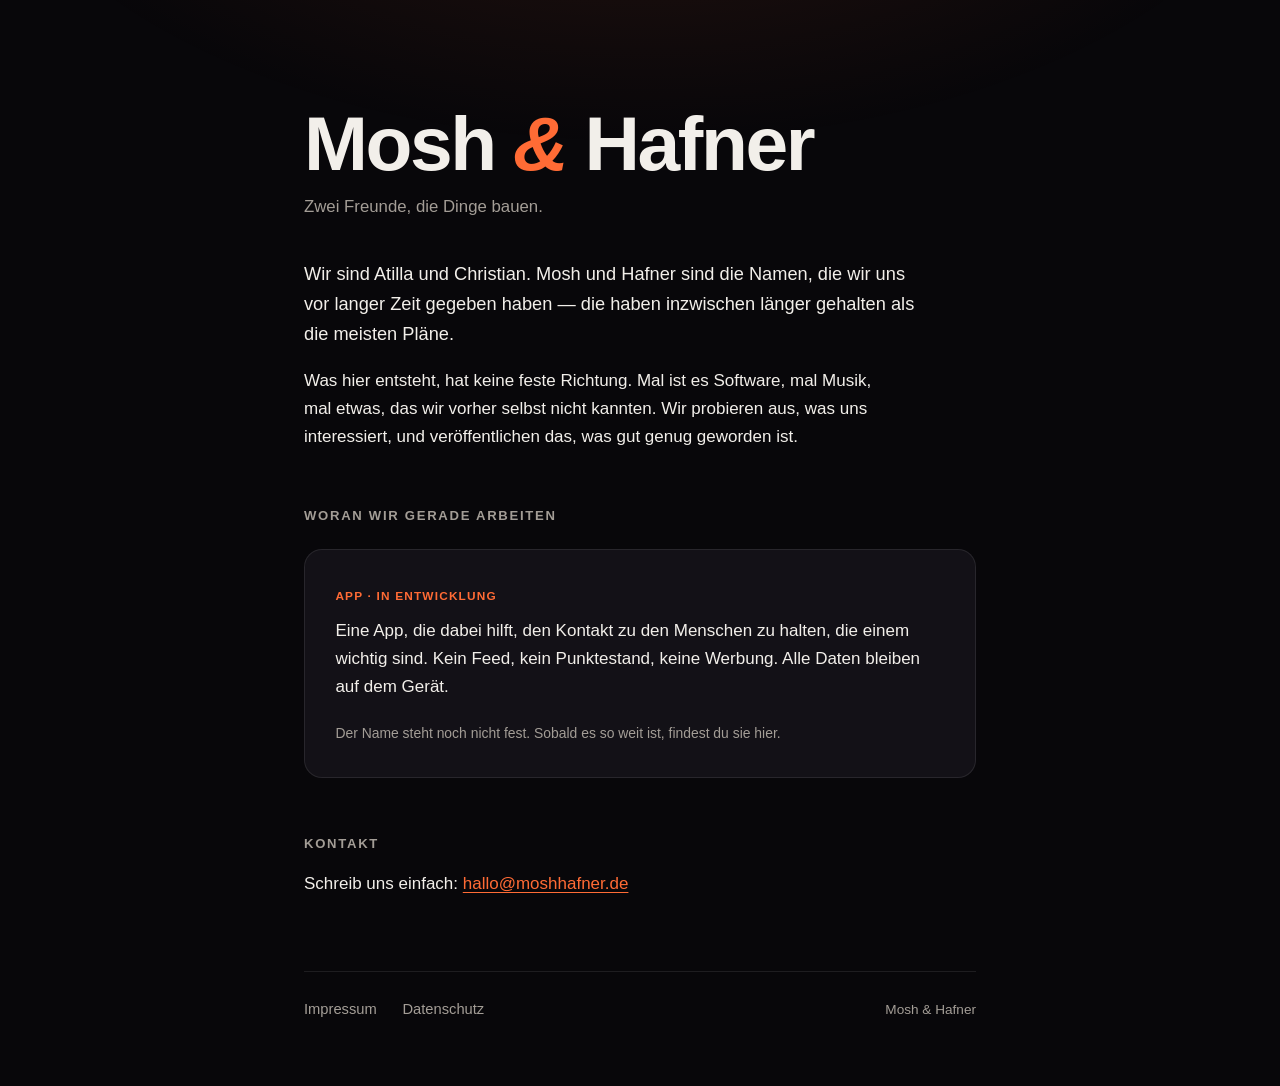
<file: index.html>
<!doctype html>
<html lang="de">
  <head>
    <meta charset="utf-8" />
    <meta name="viewport" content="width=device-width, initial-scale=1" />
    <title>Mosh &amp; Hafner</title>
    <meta
      name="description"
      content="Zwei Freunde, die Dinge bauen. Software, Musik und was sonst noch dazukommt."
    />
    <meta name="color-scheme" content="dark" />
    <link rel="stylesheet" href="style.css" />
  </head>
  <body>
    <main class="wrap">
      <h1 class="brand" aria-label="Mosh &amp; Hafner"
        ><span class="ch" style="--d: 100ms; --dur: 0.95s" aria-hidden="true">M</span
        ><span class="ch" style="--d: 480ms; --dur: 0.95s" aria-hidden="true">o</span
        ><span class="ch" style="--d: 860ms; --dur: 0.95s" aria-hidden="true">s</span
        ><span class="ch" style="--d: 1240ms; --dur: 0.95s" aria-hidden="true">h</span
        ><span class="sp" aria-hidden="true"></span
        ><span class="ch amp" style="--d: 4200ms" aria-hidden="true">&amp;</span
        ><span class="sp" aria-hidden="true"></span
        ><span class="ch" style="--d: 4255ms" aria-hidden="true">H</span
        ><span class="ch" style="--d: 4310ms" aria-hidden="true">a</span
        ><span class="ch" style="--d: 4365ms" aria-hidden="true">f</span
        ><span class="ch" style="--d: 4420ms" aria-hidden="true">n</span
        ><span class="ch" style="--d: 4475ms" aria-hidden="true">e</span
        ><span class="ch" style="--d: 4530ms" aria-hidden="true">r</span
      ></h1>
      <p class="tagline">Zwei Freunde, die Dinge bauen.</p>

      <p class="lead">
        Wir sind Atilla und Christian. Mosh und Hafner sind die Namen, die wir uns
        vor langer Zeit gegeben haben — die haben inzwischen länger gehalten als die
        meisten Pläne.
      </p>

      <!-- Platz 1: Bild. Frei bis zum Austausch.
           Markup dafuer steht im Verlauf (Commit "Der Play-Knopf brennt"),
           die Stile .portrait / .portrait img / figcaption liegen weiterhin
           in style.css und sind ein Drop-in. -->

      <p>
        Was hier entsteht, hat keine feste Richtung. Mal ist es Software, mal Musik,
        mal etwas, das wir vorher selbst nicht kannten. Wir probieren aus, was uns
        interessiert, und veröffentlichen das, was gut genug geworden ist.
      </p>

      <!-- Platz 2: Track. Frei bis zum Austausch.
           Stile .track / .track-play / burn / heat / .is-playing stehen
           weiterhin in style.css, das zugehoerige Skript im Verlauf. -->

      <h2>Woran wir gerade arbeiten</h2>

      <div class="card">
        <span class="card-label">App · in Entwicklung</span>
        <p>
          Eine App, die dabei hilft, den Kontakt zu den Menschen zu halten, die einem
          wichtig sind. Kein Feed, kein Punktestand, keine Werbung. Alle Daten bleiben
          auf dem Gerät.
        </p>
        <p class="muted">
          <small
            >Der Name steht noch nicht fest. Sobald es so weit ist, findest du sie
            hier.</small
          >
        </p>
      </div>

      <h2>Kontakt</h2>

      <p>
        Schreib uns einfach:
        <a href="mailto:hallo@moshhafner.de">hallo@moshhafner.de</a>
      </p>

      <footer>
        <a href="impressum.html">Impressum</a>
        <a href="datenschutz.html">Datenschutz</a>
        <span class="spacer">Mosh &amp; Hafner</span>
      </footer>
    </main>
  </body>
</html>
</file>
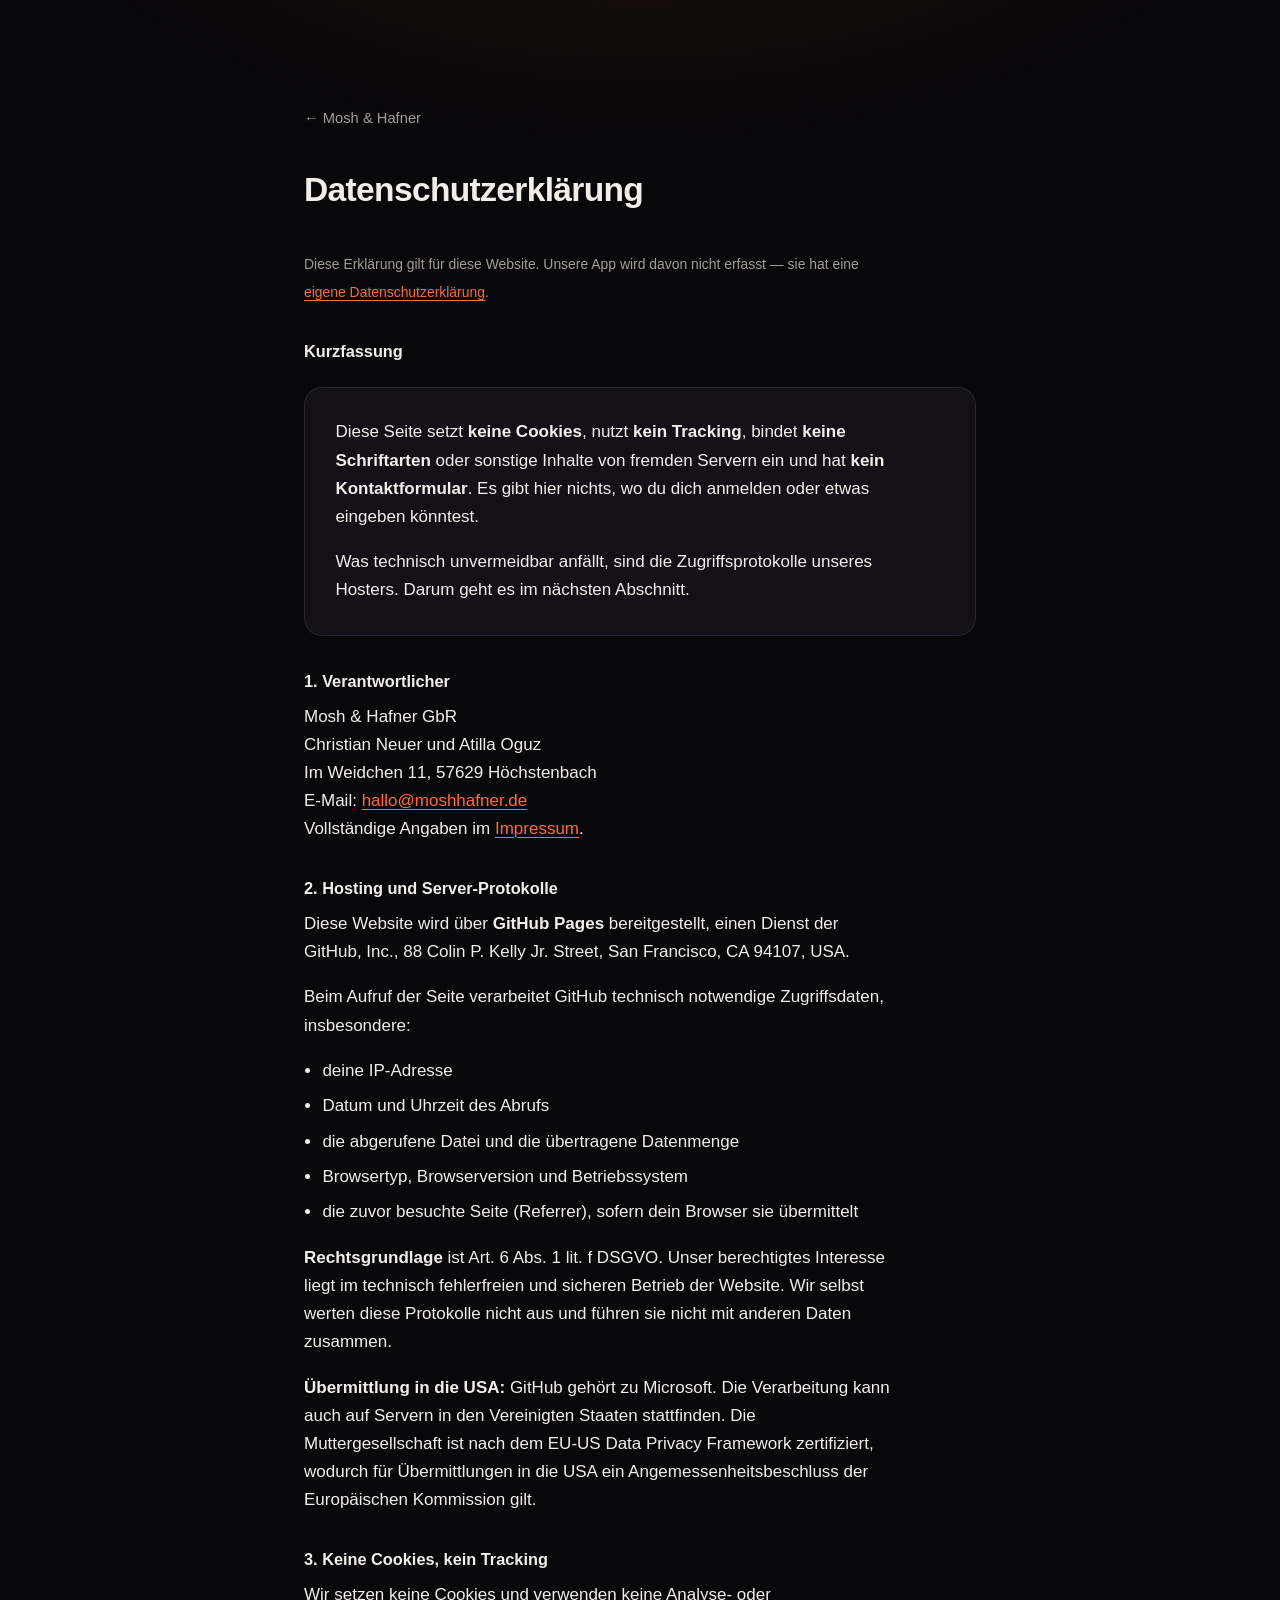
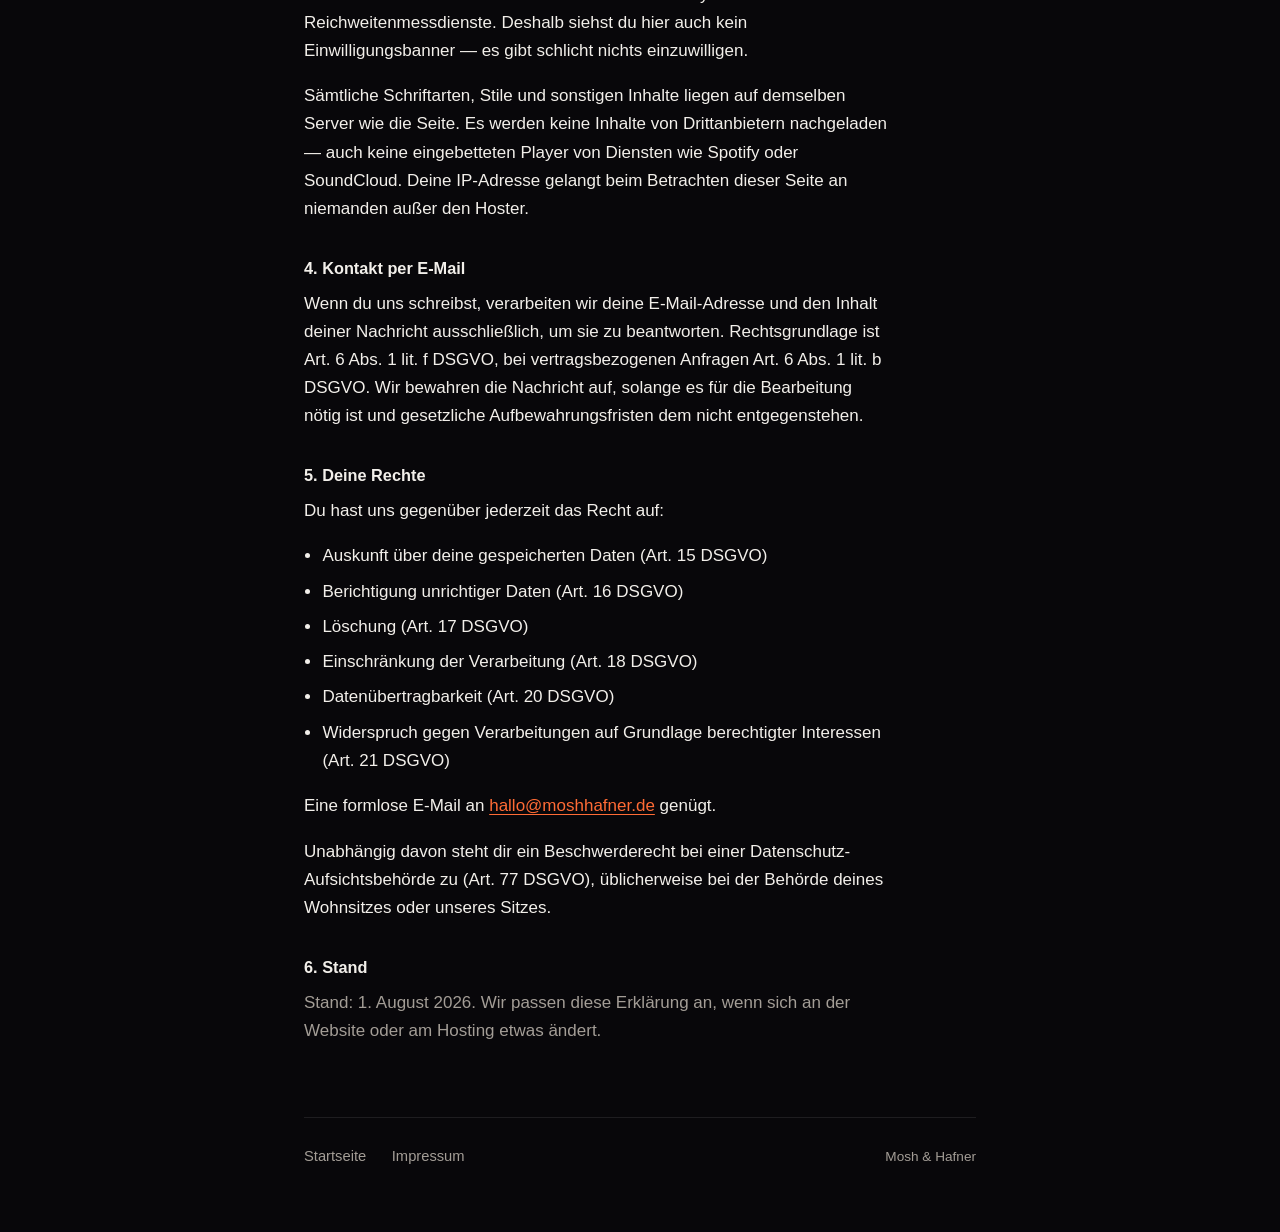
<file: datenschutz.html>
<!doctype html>
<!--
  ENTWURF — vor der Veroeffentlichung pruefen lassen.
  Diese Erklaerung betrifft ausschliesslich DIESE WEBSITE, nicht die App.
  Die App hat eine eigene, separat gepflegte Datenschutzerklaerung.
  Anzupassen, sobald sich am Hosting etwas aendert (z. B. Wechsel weg von GitHub Pages).
-->
<html lang="de">
  <head>
    <meta charset="utf-8" />
    <meta name="viewport" content="width=device-width, initial-scale=1" />
    <title>Datenschutz — Mosh &amp; Hafner</title>
    <meta name="robots" content="noindex" />
    <meta name="color-scheme" content="dark" />
    <link rel="stylesheet" href="style.css" />
  </head>
  <body>
    <main class="wrap">
      <a class="back" href="index.html">← Mosh &amp; Hafner</a>

      <h1 class="page-title">Datenschutzerklärung</h1>

      <p class="muted">
        <small
          >Diese Erklärung gilt für diese Website. Unsere App wird davon nicht erfasst
          — sie hat eine
          <a
            href="https://christianneuer14-sketch.github.io/personendb-privacy/"
            rel="noopener"
            >eigene Datenschutzerklärung</a
          >.</small
        >
      </p>

      <h3>Kurzfassung</h3>
      <div class="card">
        <p>
          Diese Seite setzt <strong>keine Cookies</strong>, nutzt
          <strong>kein Tracking</strong>, bindet <strong>keine Schriftarten</strong>
          oder sonstige Inhalte von fremden Servern ein und hat
          <strong>kein Kontaktformular</strong>. Es gibt hier nichts, wo du dich
          anmelden oder etwas eingeben könntest.
        </p>
        <p>
          Was technisch unvermeidbar anfällt, sind die Zugriffsprotokolle unseres
          Hosters. Darum geht es im nächsten Abschnitt.
        </p>
      </div>

      <h3>1. Verantwortlicher</h3>
      <p>
        Mosh &amp; Hafner GbR<br />
        Christian Neuer und Atilla Oguz<br />
        Im Weidchen 11, 57629 Höchstenbach<br />
        E-Mail: <a href="mailto:hallo@moshhafner.de">hallo@moshhafner.de</a><br />
        Vollständige Angaben im <a href="impressum.html">Impressum</a>.
      </p>

      <h3>2. Hosting und Server-Protokolle</h3>
      <p>
        Diese Website wird über <strong>GitHub Pages</strong> bereitgestellt, einen
        Dienst der GitHub, Inc., 88 Colin P. Kelly Jr. Street, San Francisco, CA 94107,
        USA.
      </p>
      <p>
        Beim Aufruf der Seite verarbeitet GitHub technisch notwendige Zugriffsdaten,
        insbesondere:
      </p>
      <ul>
        <li>deine IP-Adresse</li>
        <li>Datum und Uhrzeit des Abrufs</li>
        <li>die abgerufene Datei und die übertragene Datenmenge</li>
        <li>Browsertyp, Browserversion und Betriebssystem</li>
        <li>die zuvor besuchte Seite (Referrer), sofern dein Browser sie übermittelt</li>
      </ul>
      <p>
        <strong>Rechtsgrundlage</strong> ist Art. 6 Abs. 1 lit. f DSGVO. Unser
        berechtigtes Interesse liegt im technisch fehlerfreien und sicheren Betrieb der
        Website. Wir selbst werten diese Protokolle nicht aus und führen sie nicht mit
        anderen Daten zusammen.
      </p>
      <p>
        <strong>Übermittlung in die USA:</strong> GitHub gehört zu Microsoft. Die
        Verarbeitung kann auch auf Servern in den Vereinigten Staaten stattfinden. Die
        Muttergesellschaft ist nach dem EU-US Data Privacy Framework zertifiziert,
        wodurch für Übermittlungen in die USA ein Angemessenheitsbeschluss der
        Europäischen Kommission gilt.
      </p>

      <h3>3. Keine Cookies, kein Tracking</h3>
      <p>
        Wir setzen keine Cookies und verwenden keine Analyse- oder
        Reichweitenmessdienste. Deshalb siehst du hier auch kein Einwilligungsbanner —
        es gibt schlicht nichts einzuwilligen.
      </p>
      <p>
        Sämtliche Schriftarten, Stile und sonstigen Inhalte liegen auf demselben Server
        wie die Seite. Es werden keine Inhalte von Drittanbietern nachgeladen — auch
        keine eingebetteten Player von Diensten wie Spotify oder SoundCloud. Deine
        IP-Adresse gelangt beim Betrachten dieser Seite an niemanden außer den Hoster.
      </p>

      <h3>4. Kontakt per E-Mail</h3>
      <p>
        Wenn du uns schreibst, verarbeiten wir deine E-Mail-Adresse und den Inhalt
        deiner Nachricht ausschließlich, um sie zu beantworten. Rechtsgrundlage ist
        Art. 6 Abs. 1 lit. f DSGVO, bei vertragsbezogenen Anfragen Art. 6 Abs. 1 lit. b
        DSGVO. Wir bewahren die Nachricht auf, solange es für die Bearbeitung nötig ist
        und gesetzliche Aufbewahrungsfristen dem nicht entgegenstehen.
      </p>

      <h3>5. Deine Rechte</h3>
      <p>Du hast uns gegenüber jederzeit das Recht auf:</p>
      <ul>
        <li>Auskunft über deine gespeicherten Daten (Art. 15 DSGVO)</li>
        <li>Berichtigung unrichtiger Daten (Art. 16 DSGVO)</li>
        <li>Löschung (Art. 17 DSGVO)</li>
        <li>Einschränkung der Verarbeitung (Art. 18 DSGVO)</li>
        <li>Datenübertragbarkeit (Art. 20 DSGVO)</li>
        <li>
          Widerspruch gegen Verarbeitungen auf Grundlage berechtigter Interessen
          (Art. 21 DSGVO)
        </li>
      </ul>
      <p>
        Eine formlose E-Mail an
        <a href="mailto:hallo@moshhafner.de">hallo@moshhafner.de</a> genügt.
      </p>
      <p>
        Unabhängig davon steht dir ein Beschwerderecht bei einer
        Datenschutz-Aufsichtsbehörde zu (Art. 77 DSGVO), üblicherweise bei der Behörde
        deines Wohnsitzes oder unseres Sitzes.
      </p>

      <h3>6. Stand</h3>
      <p class="muted">
        Stand: 1. August 2026. Wir passen diese Erklärung an, wenn sich an der Website
        oder am Hosting etwas ändert.
      </p>

      <footer>
        <a href="index.html">Startseite</a>
        <a href="impressum.html">Impressum</a>
        <span class="spacer">Mosh &amp; Hafner</span>
      </footer>
    </main>
  </body>
</html>
</file>
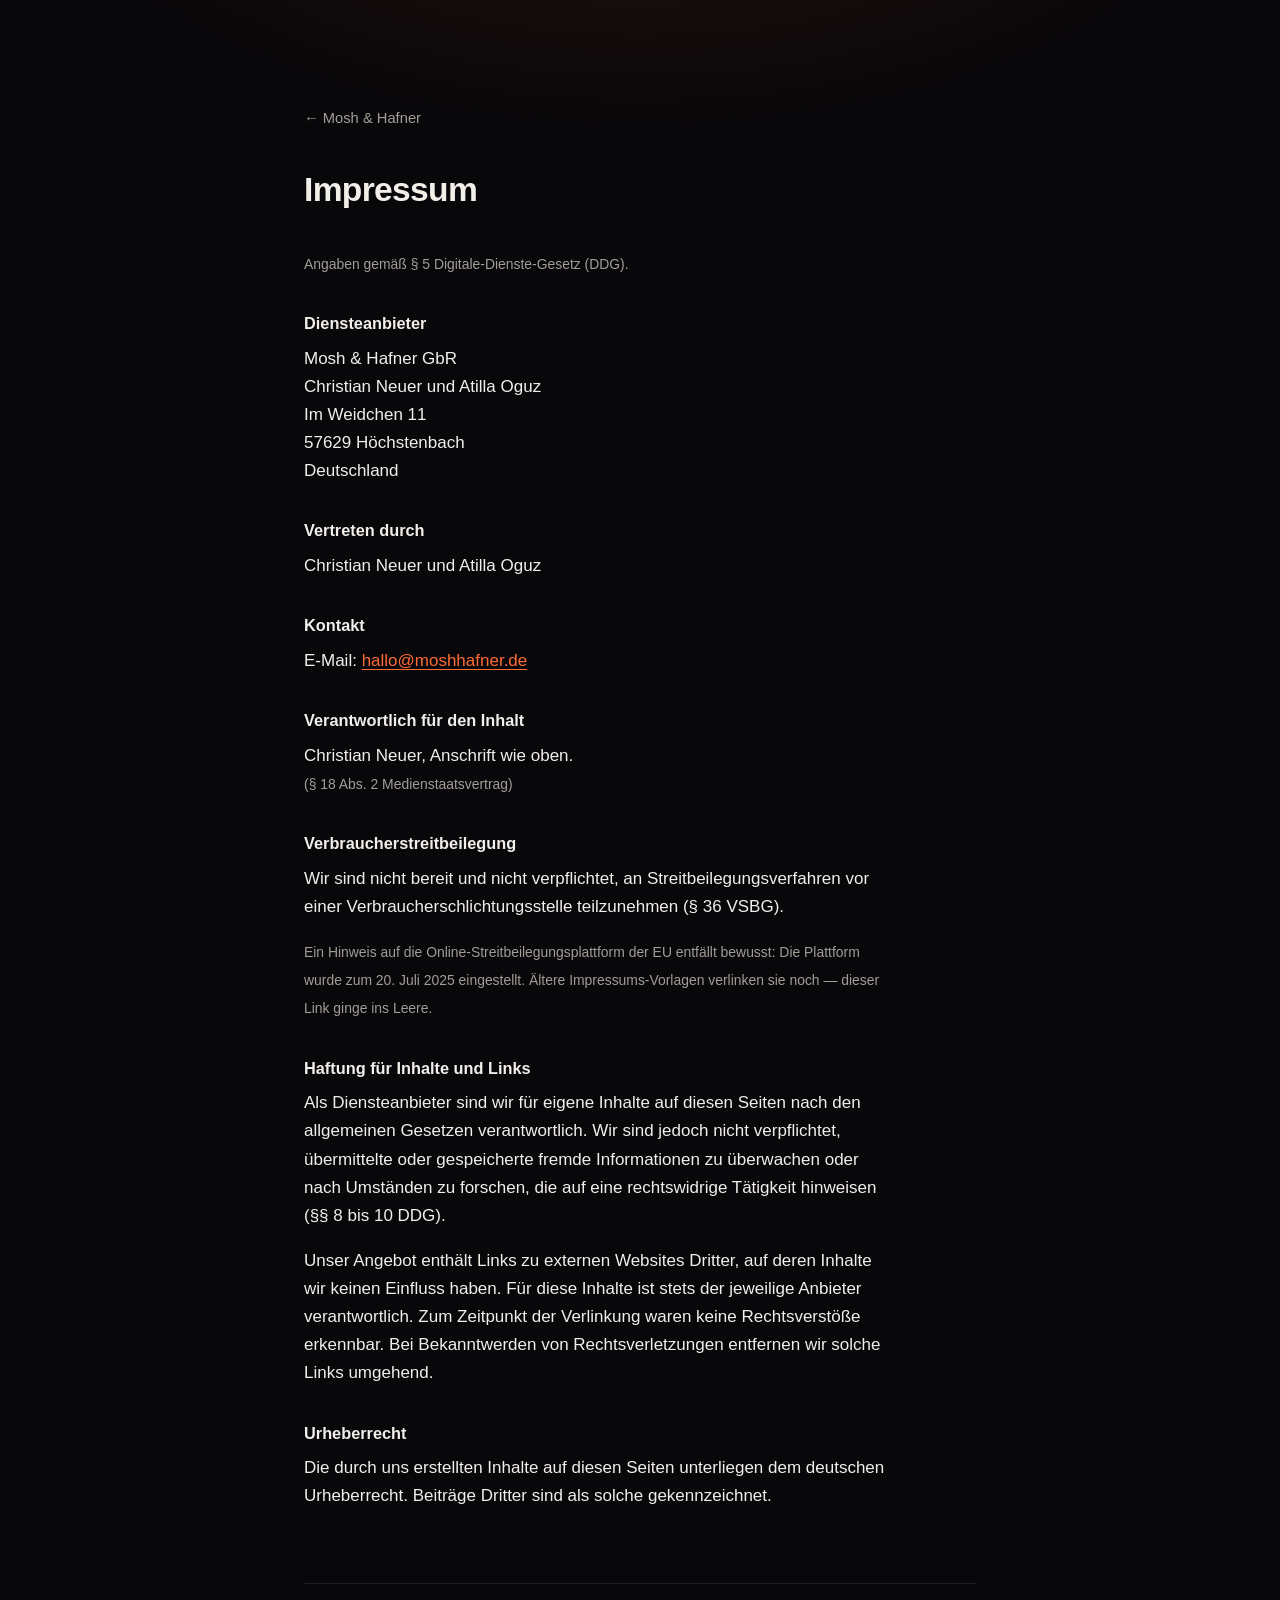
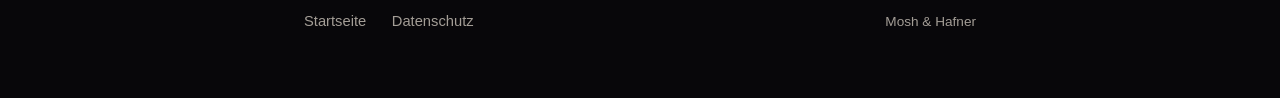
<file: impressum.html>
<!doctype html>
<html lang="de">
  <head>
    <meta charset="utf-8" />
    <meta name="viewport" content="width=device-width, initial-scale=1" />
    <title>Impressum — Mosh &amp; Hafner</title>
    <meta name="robots" content="noindex" />
    <meta name="color-scheme" content="dark" />
    <link rel="stylesheet" href="style.css" />
  </head>
  <body>
    <main class="wrap">
      <a class="back" href="index.html">← Mosh &amp; Hafner</a>

      <h1 class="page-title">Impressum</h1>

      <p class="muted">
        <small>Angaben gemäß § 5 Digitale-Dienste-Gesetz (DDG).</small>
      </p>

      <h3>Diensteanbieter</h3>
      <p>
        Mosh &amp; Hafner GbR<br />
        Christian Neuer und Atilla Oguz<br />
        Im Weidchen 11<br />
        57629 Höchstenbach<br />
        Deutschland
      </p>

      <h3>Vertreten durch</h3>
      <p>Christian Neuer und Atilla Oguz</p>

      <h3>Kontakt</h3>
      <p>
        E-Mail: <a href="mailto:hallo@moshhafner.de">hallo@moshhafner.de</a>
      </p>

      <h3>Verantwortlich für den Inhalt</h3>
      <p>
        Christian Neuer, Anschrift wie oben.<br />
        <small class="muted">(§ 18 Abs. 2 Medienstaatsvertrag)</small>
      </p>

      <h3>Verbraucherstreitbeilegung</h3>
      <p>
        Wir sind nicht bereit und nicht verpflichtet, an Streitbeilegungsverfahren vor
        einer Verbraucherschlichtungsstelle teilzunehmen (§ 36 VSBG).
      </p>
      <p class="muted">
        <small
          >Ein Hinweis auf die Online-Streitbeilegungsplattform der EU entfällt
          bewusst: Die Plattform wurde zum 20. Juli 2025 eingestellt. Ältere
          Impressums-Vorlagen verlinken sie noch — dieser Link ginge ins Leere.</small
        >
      </p>

      <h3>Haftung für Inhalte und Links</h3>
      <p>
        Als Diensteanbieter sind wir für eigene Inhalte auf diesen Seiten nach den
        allgemeinen Gesetzen verantwortlich. Wir sind jedoch nicht verpflichtet,
        übermittelte oder gespeicherte fremde Informationen zu überwachen oder nach
        Umständen zu forschen, die auf eine rechtswidrige Tätigkeit hinweisen
        (§§ 8 bis 10 DDG).
      </p>
      <p>
        Unser Angebot enthält Links zu externen Websites Dritter, auf deren Inhalte wir
        keinen Einfluss haben. Für diese Inhalte ist stets der jeweilige Anbieter
        verantwortlich. Zum Zeitpunkt der Verlinkung waren keine Rechtsverstöße
        erkennbar. Bei Bekanntwerden von Rechtsverletzungen entfernen wir solche Links
        umgehend.
      </p>

      <h3>Urheberrecht</h3>
      <p>
        Die durch uns erstellten Inhalte auf diesen Seiten unterliegen dem deutschen
        Urheberrecht. Beiträge Dritter sind als solche gekennzeichnet.
      </p>

      <footer>
        <a href="index.html">Startseite</a>
        <a href="datenschutz.html">Datenschutz</a>
        <span class="spacer">Mosh &amp; Hafner</span>
      </footer>
    </main>
  </body>
</html>
</file>
<file: style.css>
/* Mosh & Hafner — Studio-Seite
   Bewusst ohne externe Ressourcen: keine CDN-Fonts, kein Analytics, keine Icons
   von fremden Servern. Jeder externe Aufruf wuerde die IP-Adresse der Besucher an
   Dritte geben - das passt weder zur Produkthaltung noch zur Rechtslage
   (vgl. LG Muenchen I, 20.01.2022, Az. 3 O 17493/20 zu Google Fonts). */

:root {
  --bg: #08070A;
  --bg-raised: #131117;
  --edge: rgba(255, 255, 255, 0.09);
  --text: #F2EFEA;
  --text-muted: #A39D96;
  --brand: #FF6B35;
  --radius: 18px;
  --measure: 62ch;
}

*,
*::before,
*::after {
  box-sizing: border-box;
}

html {
  -webkit-text-size-adjust: 100%;
}

body {
  margin: 0;
  background: var(--bg);
  color: var(--text);
  font-family: "Inter", -apple-system, BlinkMacSystemFont, "Segoe UI", Roboto,
    "Helvetica Neue", Arial, sans-serif;
  font-size: 17px;
  line-height: 1.65;
  -webkit-font-smoothing: antialiased;
}

/* Warmer Lichtschein oben - das einzige dekorative Element der Seite. */
body::before {
  content: "";
  position: fixed;
  inset: 0;
  pointer-events: none;
  background: radial-gradient(
    62rem 34rem at 50% -14rem,
    rgba(255, 107, 53, 0.14),
    transparent 68%
  );
}

.wrap {
  position: relative;
  max-width: 46rem;
  margin: 0 auto;
  padding: clamp(3rem, 9vw, 6.5rem) clamp(1.25rem, 5vw, 2rem) 4rem;
}

/* --- Kopf --- */

.brand {
  display: block;
  font-size: clamp(2.7rem, 9.5vw, 4.8rem);
  font-weight: 600;
  letter-spacing: -0.032em;
  line-height: 1.04;
  margin: 0;
  color: var(--text);
}

/* Dramaturgie: "Mosh" baut sich langsam auf (--dur .95s, ~380 ms Abstand),
   danach zwei Sekunden Stille, dann kommen "&" und "Hafner" in einem Rutsch.
   Verzoegerung und Dauer stehen als --d / --dur am jeweiligen Buchstaben,
   damit die Pause ablesbar ist statt in einer Formel zu verschwinden. */
.brand .ch {
  display: inline-block;
  animation: rise var(--dur, 0.65s) cubic-bezier(0.22, 1, 0.36, 1) backwards;
  animation-delay: var(--d, 0ms);
}

.brand .sp {
  display: inline-block;
  width: 0.24em;
}

.brand .amp {
  color: var(--brand);
  font-style: italic;
  animation:
    rise var(--dur, 0.65s) cubic-bezier(0.22, 1, 0.36, 1) backwards,
    glow 5s ease-in-out infinite;
  animation-delay: var(--d, 0ms), 5.2s;
}

@keyframes rise {
  from {
    opacity: 0;
    transform: translateY(0.4em);
    filter: blur(7px);
  }
  to {
    opacity: 1;
    transform: none;
    filter: blur(0);
  }
}

@keyframes glow {
  0%,
  100% {
    text-shadow: 0 0 0 rgba(255, 107, 53, 0);
  }
  50% {
    text-shadow: 0 0 26px rgba(255, 107, 53, 0.5);
  }
}

/* Wer im System "weniger Bewegung" eingestellt hat, bekommt die Seite ruhig.
   Der Knopf behaelt dabei seinen ruhenden Schein - er glimmt, statt zu flackern. */
@media (prefers-reduced-motion: reduce) {
  .brand .ch,
  .brand .amp,
  .track-play,
  .track-play svg {
    animation: none;
  }
}

.tagline {
  color: var(--text-muted);
  font-size: 1.05rem;
  margin: 0.55rem 0 0;
}

/* --- Text --- */

h2 {
  font-size: 0.82rem;
  font-weight: 600;
  letter-spacing: 0.13em;
  text-transform: uppercase;
  color: var(--text-muted);
  margin: 3.4rem 0 1rem;
}

h1.page-title {
  font-size: clamp(1.6rem, 4.4vw, 2.1rem);
  font-weight: 600;
  letter-spacing: -0.02em;
  margin: 0 0 2rem;
}

h3 {
  font-size: 1.02rem;
  font-weight: 600;
  margin: 2rem 0 0.5rem;
}

p {
  max-width: var(--measure);
  margin: 0 0 1.1rem;
}

.lead {
  font-size: 1.14rem;
  margin-top: 2.4rem;
}

.muted {
  color: var(--text-muted);
}

small {
  font-size: 0.87rem;
  line-height: 1.6;
}

a {
  color: var(--brand);
  text-underline-offset: 3px;
  text-decoration-thickness: 1px;
}

a:hover {
  text-decoration-thickness: 2px;
}

ul {
  max-width: var(--measure);
  padding-left: 1.15rem;
  margin: 0 0 1.1rem;
}

li {
  margin-bottom: 0.45rem;
}

/* --- Bild --- (Platz derzeit leer, Stile bleiben fuer den Austausch stehen) */

.portrait {
  margin: 2.3rem 0 0.5rem;
}

.portrait img {
  display: block;
  width: 100%;
  height: auto;
  border-radius: var(--radius);
  border: 1px solid var(--edge);
}

.portrait figcaption {
  margin-top: 0.75rem;
  font-size: 0.88rem;
  color: var(--text-muted);
}

/* --- Track --- (Platz derzeit leer, Stile bleiben fuer den Austausch stehen) */

.track {
  display: flex;
  align-items: center;
  gap: 0.95rem;
  max-width: var(--measure);
  background: var(--bg-raised);
  border: 1px solid var(--edge);
  border-radius: var(--radius);
  padding: 0.85rem 1.05rem;
  margin: 1.9rem 0;
}

.track-play {
  flex: none;
  width: 3.4rem;
  height: 3.4rem;
  padding: 0;
  border-radius: 50%;
  border: 1px solid rgba(255, 107, 53, 0.5);
  background: radial-gradient(
    circle at 50% 62%,
    rgba(255, 138, 66, 0.3),
    rgba(255, 107, 53, 0.1)
  );
  color: var(--brand);
  cursor: pointer;
  display: grid;
  place-items: center;
  box-shadow: 0 0 16px 2px rgba(255, 107, 53, 0.3);
  animation: burn 2.3s ease-in-out infinite;
}

.track-play:hover {
  border-color: rgba(255, 107, 53, 0.75);
}

.track-play:focus-visible {
  outline: 2px solid var(--brand);
  outline-offset: 4px;
}

.track-play svg {
  width: 1.5rem;
  height: 1.5rem;
  fill: currentColor;
  animation: heat 3.7s ease-in-out infinite;
}

/* Zwei Takte, die nie aufgehen: 2,3 s aussen, 3,7 s innen. Dadurch driften
   sie staendig gegeneinander und das Flackern wiederholt sich nie sichtbar -
   der Unterschied zwischen Feuer und einem blinkenden Laempchen. Die krummen
   Prozentwerte sind ebenfalls Absicht, gleichmaessige wirken wie ein Puls. */
@keyframes burn {
  0% {
    box-shadow: 0 0 14px 2px rgba(255, 107, 53, 0.28), 0 0 0 0 rgba(255, 107, 53, 0.2);
  }
  17% {
    box-shadow: 0 0 30px 7px rgba(255, 107, 53, 0.52), 0 0 0 3px rgba(255, 107, 53, 0.12);
  }
  31% {
    box-shadow: 0 0 19px 3px rgba(255, 107, 53, 0.34), 0 0 0 1px rgba(255, 107, 53, 0.18);
  }
  49% {
    box-shadow: 0 0 38px 10px rgba(255, 107, 53, 0.6), 0 0 0 5px rgba(255, 107, 53, 0.09);
  }
  63% {
    box-shadow: 0 0 22px 4px rgba(255, 107, 53, 0.36), 0 0 0 2px rgba(255, 107, 53, 0.16);
  }
  81% {
    box-shadow: 0 0 32px 8px rgba(255, 107, 53, 0.5), 0 0 0 4px rgba(255, 107, 53, 0.11);
  }
  100% {
    box-shadow: 0 0 14px 2px rgba(255, 107, 53, 0.28), 0 0 0 0 rgba(255, 107, 53, 0.2);
  }
}

@keyframes heat {
  0%,
  100% {
    color: #ff6b35;
    filter: drop-shadow(0 0 3px rgba(255, 107, 53, 0.6));
  }
  40% {
    color: #ffa04f;
    filter: drop-shadow(0 0 9px rgba(255, 150, 70, 0.85));
  }
  70% {
    color: #ff8038;
    filter: drop-shadow(0 0 5px rgba(255, 120, 55, 0.7));
  }
}

/* Sobald der Song laeuft, hoert das Feuer auf. Die Einladung ist angenommen -
   ein Knopf, der weiter lockt, waehrend man ihm schon gefolgt ist, ist Laerm. */
.track.is-playing .track-play {
  animation: none;
  box-shadow: 0 0 16px 3px rgba(255, 107, 53, 0.26);
}

.track.is-playing .track-play svg {
  animation: none;
  color: var(--brand);
  filter: none;
}

.track-play svg[hidden] {
  display: none;
}

.track-meta {
  display: flex;
  flex-direction: column;
  gap: 0.1rem;
  min-width: 0;
}

.track-title {
  font-weight: 600;
}

.track-sub {
  font-size: 0.85rem;
  color: var(--text-muted);
}

/* --- Karte --- */

.card {
  background: var(--bg-raised);
  border: 1px solid var(--edge);
  border-radius: var(--radius);
  padding: clamp(1.3rem, 4vw, 1.9rem);
  margin: 1.4rem 0;
}

.card p:last-child {
  margin-bottom: 0;
}

.card-label {
  display: inline-block;
  font-size: 0.74rem;
  font-weight: 600;
  letter-spacing: 0.1em;
  text-transform: uppercase;
  color: var(--brand);
  margin-bottom: 0.7rem;
}

/* Platzhalter, die vor dem Veroeffentlichen ersetzt werden muessen. */
.todo {
  background: rgba(255, 107, 53, 0.13);
  border-bottom: 1px dashed var(--brand);
  padding: 0.05em 0.35em;
  border-radius: 4px;
  font-weight: 600;
}

/* --- Fuss --- */

footer {
  margin-top: 4.5rem;
  padding-top: 1.6rem;
  border-top: 1px solid var(--edge);
  display: flex;
  flex-wrap: wrap;
  gap: 0.7rem 1.6rem;
  align-items: baseline;
  font-size: 0.92rem;
}

footer a {
  color: var(--text-muted);
  text-decoration: none;
}

footer a:hover {
  color: var(--text);
  text-decoration: underline;
}

footer .spacer {
  margin-left: auto;
  color: var(--text-muted);
  font-size: 0.85rem;
}

.back {
  display: inline-block;
  margin-bottom: 2rem;
  font-size: 0.92rem;
  color: var(--text-muted);
  text-decoration: none;
}

.back:hover {
  color: var(--text);
}

@media (prefers-reduced-motion: no-preference) {
  a,
  footer a {
    transition: color 0.15s ease;
  }
}
</file>
